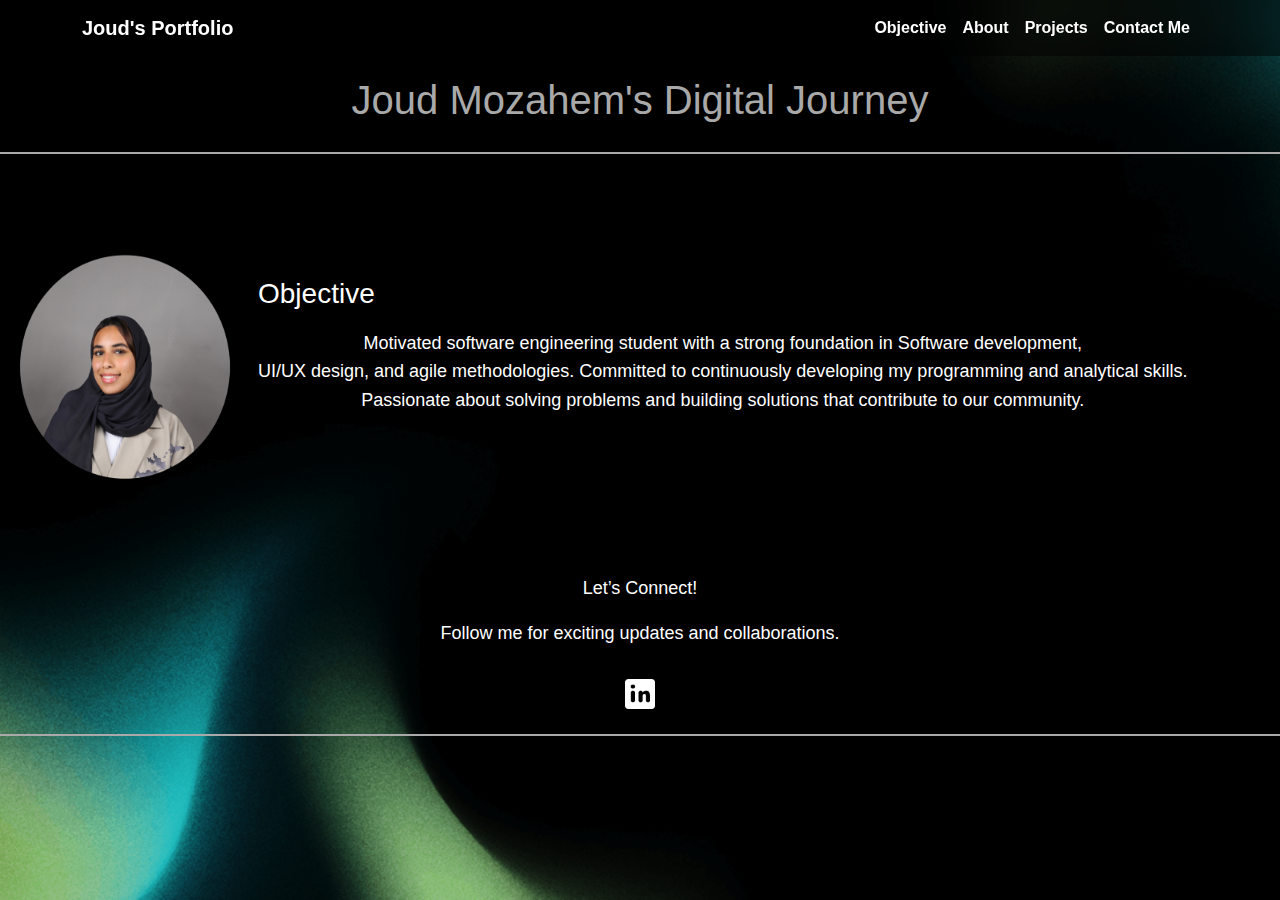
<file: index.html>
<!DOCTYPE html>
<html lang="en">

<head>
    <meta charset='utf-8'>
    <title>DigitalResume</title>
    <meta name='viewport' content='width=device-width, initial-scale=1'>

    <link href="https://cdn.jsdelivr.net/npm/bootstrap@5.3.0/dist/css/bootstrap.min.css" rel="stylesheet">
    <link href="style.css" rel="stylesheet" type="text/css">
</head>

<body>


    <nav class="navbar navbar-expand-lg navbar-dark bg-dark">
        <div class="container">
            <a class="navbar-brand" href="#">Joud's Portfolio</a>
            <button class="navbar-toggler" type="button" data-bs-toggle="collapse" data-bs-target="#navbarNav"
                aria-controls="navbarNav" aria-expanded="false" aria-label="Toggle navigation">
                <span class="navbar-toggler-icon"></span>
            </button>
            <div class="collapse navbar-collapse" id="navbarNav">
                <ul class="navbar-nav ms-auto">
                    <li class="nav-item">
                        <a class="nav-link" href="index.html">Objective</a>
                    </li>
                    <li class="nav-item">
                        <a class="nav-link" href="About.html">About</a>
                    </li>
                    <li class="nav-item">
                        <a class="nav-link active" href="projects.html">Projects</a>
                    </li>
                    <li class="nav-item">
                        <a class="nav-link" href="contactme.html">Contact Me</a>
                    </li>
                </ul>
            </div>
        </div>
    </nav>

    <header>
        <h1>Joud Mozahem's Digital Journey</h1>
    </header>

    <main>

        <div class="imgtextcont">
            <div class="myimage">
                <img src="Assets/myimagecir.png" alt="Joud's picture" width="250" height="400">

            </div>

            <div class="maintextcontent">
                <h3>Objective</h3>
                <p>Motivated software engineering student with a strong foundation in Software development,<br> UI/UX
                    design,
                    and
                    agile methodologies. Committed to continuously developing my programming and analytical skills.<br>
                    Passionate
                    about solving problems and building solutions that contribute to our community.</p>
            </div>
        </div>

    </main>

    <footer>
        <div class="foot">
            <p>Let’s Connect! </p>
            <p>Follow me for exciting updates and collaborations.</p>
            <a href="https://www.linkedin.com/in/joud-mozahem-90929a24b" target="_blank">
                <img src="Assets/linkedin.png" alt="LinkedIn Profile" width="40" height="40">
            </a>
        </div>
    </footer>


    <script src="https://cdn.jsdelivr.net/npm/bootstrap@5.3.0/dist/js/bootstrap.bundle.min.js"></script>

</body>

</html>
</file>
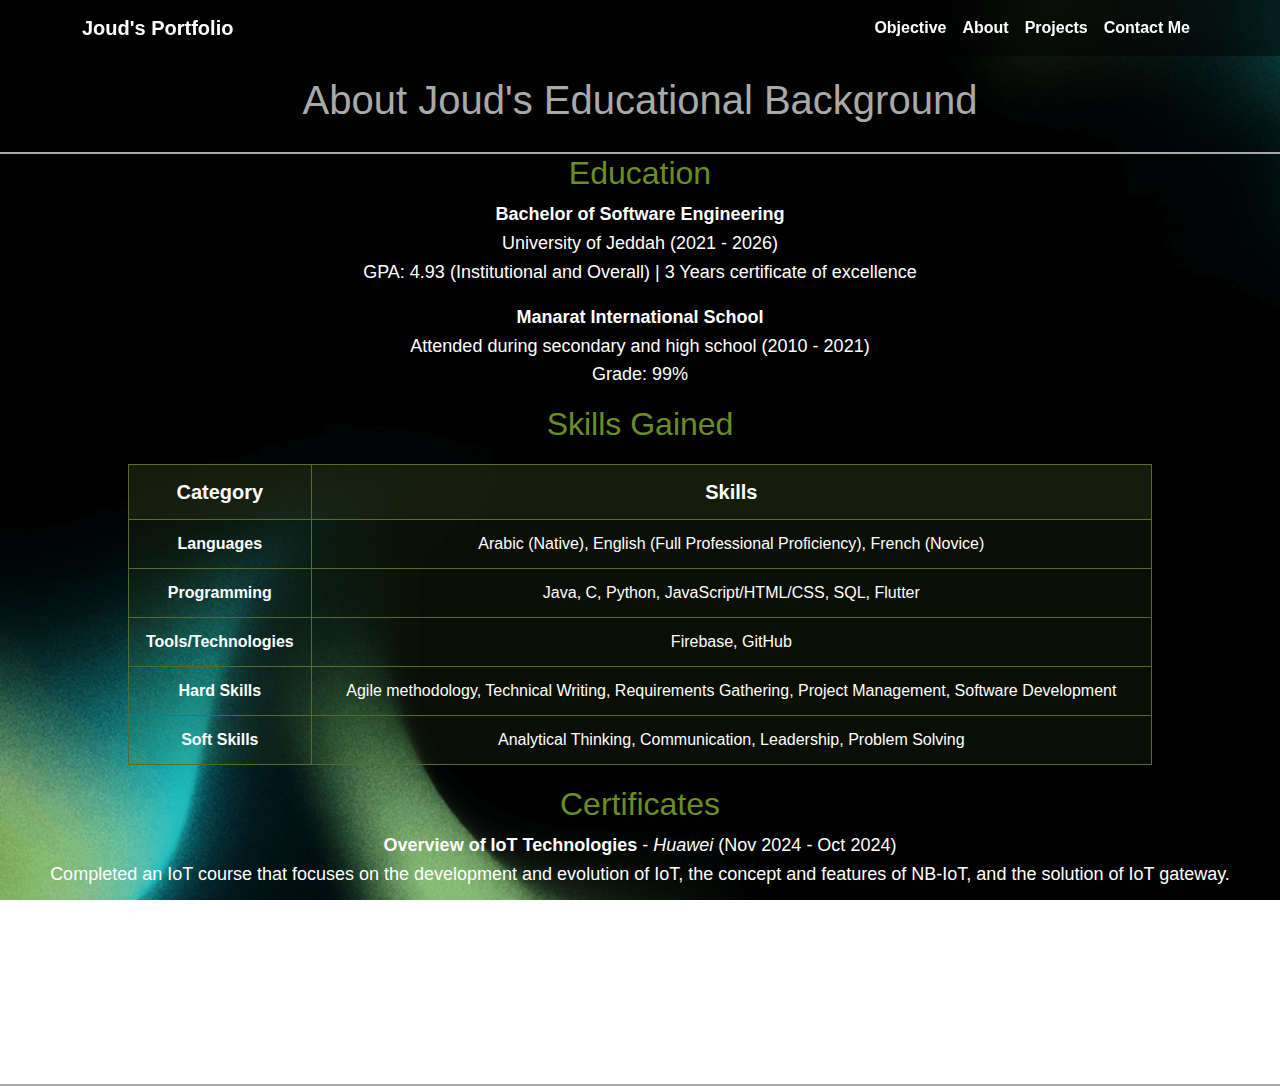
<file: About.html>
<!DOCTYPE html>
<html lang="en">


<head>
    <meta charset='utf-8'>
    <title>Digital Resume</title>
    <meta name='viewport' content='width=device-width, initial-scale=1'>


    <link href="https://cdn.jsdelivr.net/npm/bootstrap@5.3.0/dist/css/bootstrap.min.css" rel="stylesheet">
    <link href="style.css" rel="stylesheet" type="text/css">
</head>

<body>


    <nav class="navbar navbar-expand-lg navbar-dark bg-dark">
        <div class="container">
            <a class="navbar-brand" href="#">Joud's Portfolio</a>
            <button class="navbar-toggler" type="button" data-bs-toggle="collapse" data-bs-target="#navbarNav"
                aria-controls="navbarNav" aria-expanded="false" aria-label="Toggle navigation">
                <span class="navbar-toggler-icon"></span>
            </button>
            <div class="collapse navbar-collapse" id="navbarNav">
                <ul class="navbar-nav ms-auto">
                    <li class="nav-item">
                        <a class="nav-link" href="index.html">Objective</a>
                    </li>
                    <li class="nav-item">
                        <a class="nav-link" href="About.html">About</a>
                    </li>
                    <li class="nav-item">
                        <a class="nav-link active" href="projects.html">Projects</a>
                    </li>
                    <li class="nav-item">
                        <a class="nav-link" href="contactme.html">Contact Me</a>
                    </li>
                </ul>
            </div>
        </div>
    </nav>

    <header>
        <h1>About Joud's Educational Background</h1>
    </header>

    <div>
        <h2>Education</h2>
        <p><strong>Bachelor of Software Engineering</strong><br>University of Jeddah (2021 - 2026)<br>GPA: 4.93
            (Institutional and Overall) | 3 Years certificate of excellence</p>
        <p><strong>Manarat International School</strong><br>Attended during secondary and high school (2010 -
            2021)<br>Grade: 99%</p>
    </div>

    <h2>Skills Gained</h2>
    <table>
        <tr>
            <th>Category</th>
            <th>Skills</th>
        </tr>
        <tr>
            <td><strong>Languages</strong></td>
            <td>Arabic (Native), English (Full Professional Proficiency), French (Novice)</td>
        </tr>
        <tr>
            <td><strong>Programming</strong></td>
            <td>Java, C, Python, JavaScript/HTML/CSS, SQL, Flutter</td>
        </tr>
        <tr>
            <td><strong>Tools/Technologies</strong></td>
            <td>Firebase, GitHub</td>
        </tr>
        <tr>
            <td><strong>Hard Skills</strong></td>
            <td>Agile methodology, Technical Writing, Requirements Gathering, Project Management, Software Development
            </td>
        </tr>
        <tr>
            <td><strong>Soft Skills</strong></td>
            <td>Analytical Thinking, Communication, Leadership, Problem Solving</td>
        </tr>
    </table>

    <div>
        <h2>Certificates</h2>
        <p><strong>Overview of IoT Technologies</strong> - <em>Huawei</em> (Nov 2024 - Oct 2024)<br>Completed an IoT
            course that focuses on the development and evolution of IoT, the concept and features of NB-IoT, and the
            solution of IoT gateway.</p>
    </div>

    <footer>
        <div class="foot">
            <p>Let’s Connect!</p>
            <p>Follow me for exciting updates and collaborations.</p>
            <a href="https://www.linkedin.com/in/joud-mozahem-90929a24b" target="_blank">
                <img src="Assets/linkedin.png" alt="LinkedIn Profile" width="40" height="40">
            </a>
        </div>
    </footer>

    <script src="https://cdn.jsdelivr.net/npm/bootstrap@5.3.0/dist/js/bootstrap.bundle.min.js"></script>

</body>

</html>
</file>
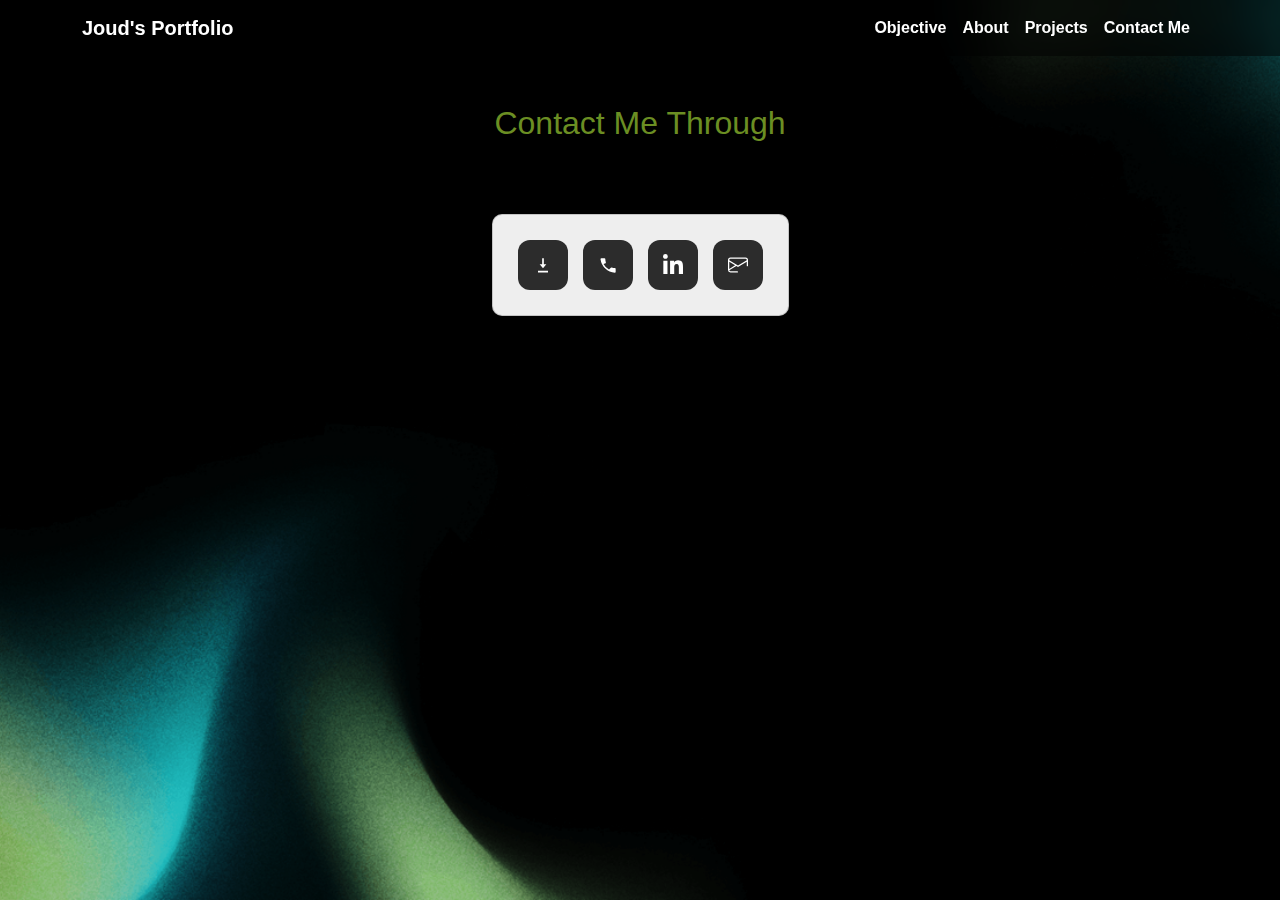
<file: contactme.html>
<!DOCTYPE html>
<html lang="en">

<head>
    <meta charset='utf-8'>
    <title>Contact Me</title>
    <meta name='viewport' content='width=device-width, initial-scale=1'>
    <link href="https://cdn.jsdelivr.net/npm/bootstrap@5.3.0/dist/css/bootstrap.min.css" rel="stylesheet">
    <link href="style.css" rel="stylesheet" type="text/css">
</head>

<body>
    <nav class="navbar navbar-expand-lg navbar-dark bg-dark">
        <div class="container">
            <a class="navbar-brand" href="#">Joud's Portfolio</a>
            <button class="navbar-toggler" type="button" data-bs-toggle="collapse" data-bs-target="#navbarNav"
                aria-controls="navbarNav" aria-expanded="false" aria-label="Toggle navigation">
                <span class="navbar-toggler-icon"></span>
            </button>
            <div class="collapse navbar-collapse" id="navbarNav">
                <ul class="navbar-nav ms-auto">
                    <li class="nav-item">
                        <a class="nav-link" href="index.html">Objective</a>
                    </li>
                    <li class="nav-item">
                        <a class="nav-link" href="About.html">About</a>
                    </li>
                    <li class="nav-item">
                        <a class="nav-link active" href="projects.html">Projects</a>
                    </li>
                    <li class="nav-item">
                        <a class="nav-link" href="contactme.html">Contact Me</a>
                    </li>
                </ul>
            </div>
        </div>
    </nav>

    <div class="container mt-5 d-flex flex-column align-items-center">
        <h2 class="mb-4">Contact Me Through</h2>

        <div class="container mt-5 d-flex justify-content-center">
            <div class="card">
                <a class="socialContainer containerOne" href="Assets/JoudMozahemcv-feb2025.pdf" download>
                    <svg viewBox="0 0 24 24" class="socialSvg">
                        <path d="M12 16l4-5h-3V4h-2v7H8l4 5zm-6 3v2h12v-2H6z" />
                    </svg>
                </a>

                <a class="socialContainer containerTwo" href="tel:+966554403056">
                    <svg viewBox="0 0 24 24" class="socialSvg">
                        <path
                            d="M6.62 10.79a15.916 15.916 0 0 0 6.59 6.59l2.2-2.2a1 1 0 0 1 1.09-.24 11.72 11.72 0 0 0 3.7.6 1 1 0 0 1 1 1v3.8a1 1 0 0 1-1 1A19 19 0 0 1 3 5a1 1 0 0 1 1-1h3.8a1 1 0 0 1 1 1 11.72 11.72 0 0 0 .6 3.7 1 1 0 0 1-.24 1.09z" />
                    </svg>
                </a>

                <a class="socialContainer containerThree" href="https://www.linkedin.com/in/joud-mozahem-90929a24b">
                    <svg viewBox="0 0 448 512" class="socialSvg">
                        <path
                            d="M100.28 448H7.4V148.9h92.88zM53.79 108.1C24.09 108.1 0 83.5 0 53.8a53.79 53.79 0 0 1 107.58 0c0 29.7-24.1 54.3-53.79 54.3zM447.9 448h-92.68V302.4c0-34.7-.7-79.2-48.29-79.2-48.29 0-55.69 37.7-55.69 76.7V448h-92.78V148.9h89.08v40.8h1.3c12.4-23.5 42.69-48.3 87.88-48.3 94 0 111.28 61.9 111.28 142.3V448z" />
                    </svg>
                </a>

                <a class="socialContainer containerFour" href="mailto:joudmuzahim@gmail.com">
                    <svg viewBox="0 0 16 16" class="socialSvg">
                        <path
                            d="M2 2a2 2 0 0 0-2 2v8.01A2 2 0 0 0 2 14h5.5a.5.5 0 0 0 0-1H2a1 1 0 0 1-.966-.741l5.64-3.471L8 9.583l7-4.2V8.5a.5.5 0 0 0 1 0V4a2 2 0 0 0-2-2zm3.708 6.208L1 11.105V5.383zM1 4.217V4a1 1 0 0 1 1-1h12a1 1 0 0 1 1 1v.217l-7 4.2z" />
                    </svg>
                </a>
            </div>
        </div>
    </div>

    <script src="https://cdn.jsdelivr.net/npm/bootstrap@5.3.0/dist/js/bootstrap.bundle.min.js"></script>
</body>

</html>
</file>
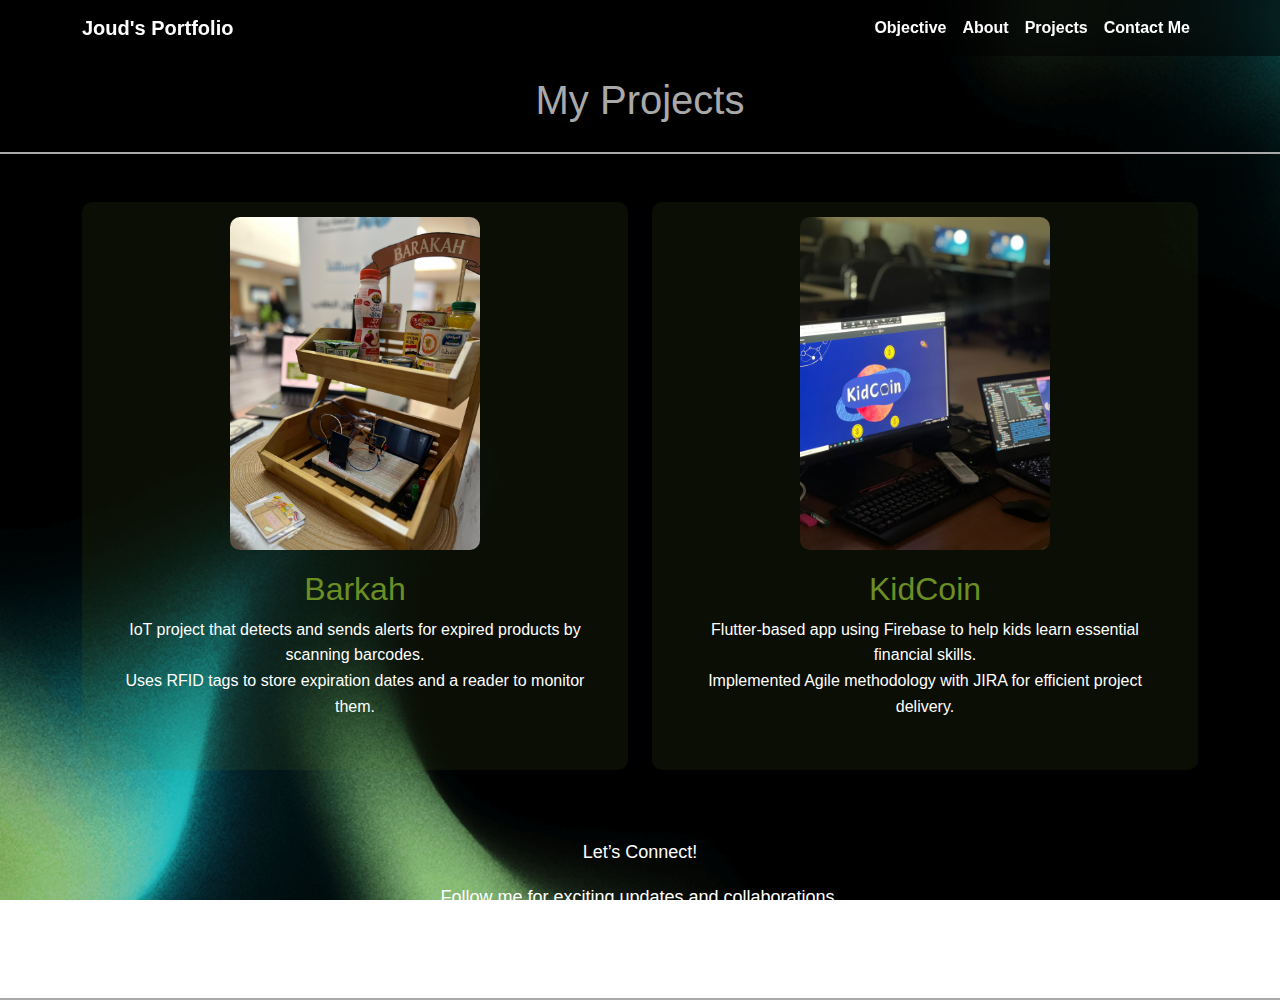
<file: projects.html>
<!DOCTYPE html>
<html lang="en">

<head>
    <meta charset='utf-8'>
    <title>Projects - Joud's Portfolio</title>
    <meta name='viewport' content='width=device-width, initial-scale=1'>


    <link href="https://cdn.jsdelivr.net/npm/bootstrap@5.3.0/dist/css/bootstrap.min.css" rel="stylesheet">
    <link href="style.css" rel="stylesheet" type="text/css">
</head>

<body>


    <nav class="navbar navbar-expand-lg navbar-dark bg-dark">
        <div class="container">
            <a class="navbar-brand" href="#">Joud's Portfolio</a>
            <button class="navbar-toggler" type="button" data-bs-toggle="collapse" data-bs-target="#navbarNav"
                aria-controls="navbarNav" aria-expanded="false" aria-label="Toggle navigation">
                <span class="navbar-toggler-icon"></span>
            </button>
            <div class="collapse navbar-collapse" id="navbarNav">
                <ul class="navbar-nav ms-auto">
                    <li class="nav-item">
                        <a class="nav-link" href="index.html">Objective</a>
                    </li>
                    <li class="nav-item">
                        <a class="nav-link" href="About.html">About</a>
                    </li>
                    <li class="nav-item">
                        <a class="nav-link active" href="projects.html">Projects</a>
                    </li>
                    <li class="nav-item">
                        <a class="nav-link" href="contactme.html">Contact Me</a>
                    </li>
                </ul>
            </div>
        </div>
    </nav>


    <header>
        <h1>My Projects</h1>
    </header>


    <div class="container my-5">
        <div class="row g-4">


            <div class="col-md-6">
                <div class="project-card">
                    <a href="#" target="_blank">
                        <img src="Assets/barakah.jpeg" alt="Barkah Project">
                    </a>
                    <div class="project-info">
                        <h2>Barkah</h2>
                        <p>IoT project that detects and sends alerts for expired products by scanning barcodes.<br>
                            Uses RFID tags to store expiration dates and a reader to monitor them.</p>
                    </div>
                </div>
            </div>


            <div class="col-md-6">
                <div class="project-card">
                    <a href="#" target="_blank">
                        <img src="Assets/kidcoin.jpg" alt="KidCoin Project">
                    </a>
                    <div class="project-info">
                        <h2>KidCoin</h2>
                        <p>Flutter-based app using Firebase to help kids learn essential financial skills.<br>
                            Implemented Agile methodology with JIRA for efficient project delivery.</p>
                    </div>
                </div>
            </div>

        </div>
    </div>


    <footer class="foot">
        <p>Let’s Connect!</p>
        <p>Follow me for exciting updates and collaborations.</p>
        <a href="https://www.linkedin.com/in/joud-mozahem-90929a24b" target="_blank">
            <img src="Assets/linkedin.png" alt="LinkedIn Profile" width="40" height="40">
        </a>
    </footer>


    <script src="https://cdn.jsdelivr.net/npm/bootstrap@5.3.0/dist/js/bootstrap.bundle.min.js"></script>

</body>

</html>
</file>
<file: style.css>
body {
    font-family: Arial, sans-serif;
    margin: 0;
    padding: 0;
    background-image: url('Assets/background2.png');
    background-size: cover;
    background-position: center;
    background-repeat: no-repeat;
    background-attachment: fixed;
    color: #fff;
}


body::before {
    content: "";
    position: absolute;
    top: 0;
    left: 0;
    width: 100%;
    height: 100%;
    background: rgba(0, 0, 0, 0.2);
    z-index: -1;
}


header,
.foot {
    text-align: center;
    background: transparent;
    padding: 20px;
    font-size: 24px;
    border-bottom: 2px solid #a9a9a9;
}


.content-container {
    background: rgba(107, 142, 35, 0.1);
    padding: 20px;
    margin: 20px;
    border-radius: 10px;
}

h1 {
    color: #a9a9a9;
    text-align: center;
}

h2 {
    color: #6B8E23;
    text-align: center;
}


p {
    font-size: 18px;
    line-height: 1.6;
    text-align: center;
}


table {
    width: 80%;
    margin: 20px auto;
    border-collapse: collapse;
    background: rgba(107, 142, 35, 0.1);
    border: 1px;
}

th,
td {
    padding: 12px;
    border: 1px solid #556B2F;
    text-align: center;
    color: #fff;
}

th {
    background: rgba(51, 60, 30, 0.3);
    font-size: 20px;
}


.navbar {
    background: rgba(0, 0, 0, 0.5) !important;
    backdrop-filter: blur(5px);
}

.navbar-nav .nav-link,
.navbar-brand {
    color: white !important;
    font-weight: bold;
}


.main-content {
    display: flex;
    align-items: center;
    justify-content: space-between;
    gap: 20px;
    padding: 20px;
}

.maintextcontent {
    display: flex;
    flex-direction: column;
    justify-content: flex-start;
    align-items: flex-start;
    gap: 10px;

}

.myimage {
    text-align: left;


}

.imgtextcont {
    display: flex;
    align-items: center;
    gap: 8px;

}


.foot a {
    display: inline-block;
    margin-top: 10px;
}





.project-card {
    background: rgba(107, 142, 35, 0.1);
    border-radius: 10px;
    overflow: hidden;
    text-align: center;
    padding: 15px;
    transition: transform 0.3s ease-in-out;
}

.project-card:hover {
    transform: scale(1.05);
}

.project-card img {
    width: 100%;

    max-width: 250px;

    height: auto;

    display: block;
    margin: 0 auto;
    border-radius: 10px;
}

.project-info {
    padding: 20px;
}

.project-info h2 {
    color: #6B8E23;
}

.project-info p {
    font-size: 16px;
}


.card {
    width: fit-content;
    height: fit-content;
    background-color: rgb(238, 238, 238);
    display: flex;
    flex-direction: row;

    align-items: center;
    justify-content: center;
    padding: 25px;
    gap: 15px;

    box-shadow: 0px 0px 20px rgba(0, 0, 0, 0.055);
    border-radius: 10px;

}


.socialContainer {
    width: 50px;

    height: 50px;
    background-color: rgb(44, 44, 44);
    display: flex;
    align-items: center;
    justify-content: center;
    overflow: hidden;
    transition: background-color 0.3s ease, transform 0.2s ease;
    border-radius: 12px;

}


.containerOne:hover {
    background-color: #4CAF50;
}

.containerTwo:hover {
    background-color: #007bff;
}

.containerThree:hover {
    background-color: #0072b1;
}

.containerFour:hover {
    background-color: #ff6347;
}

.socialContainer:active {
    transform: scale(0.95);
}


.socialSvg {
    width: 20px;
    transition: transform 0.3s ease;
}

.socialSvg path {
    fill: rgb(255, 255, 255);
}

.socialContainer:hover .socialSvg {
    animation: slide-in-top 0.8s both;

}

@keyframes slide-in-top {
    0% {
        transform: translateY(-10px);
        opacity: 0;
    }

    100% {
        transform: translateY(0);
        opacity: 1;
    }
}
</file>
